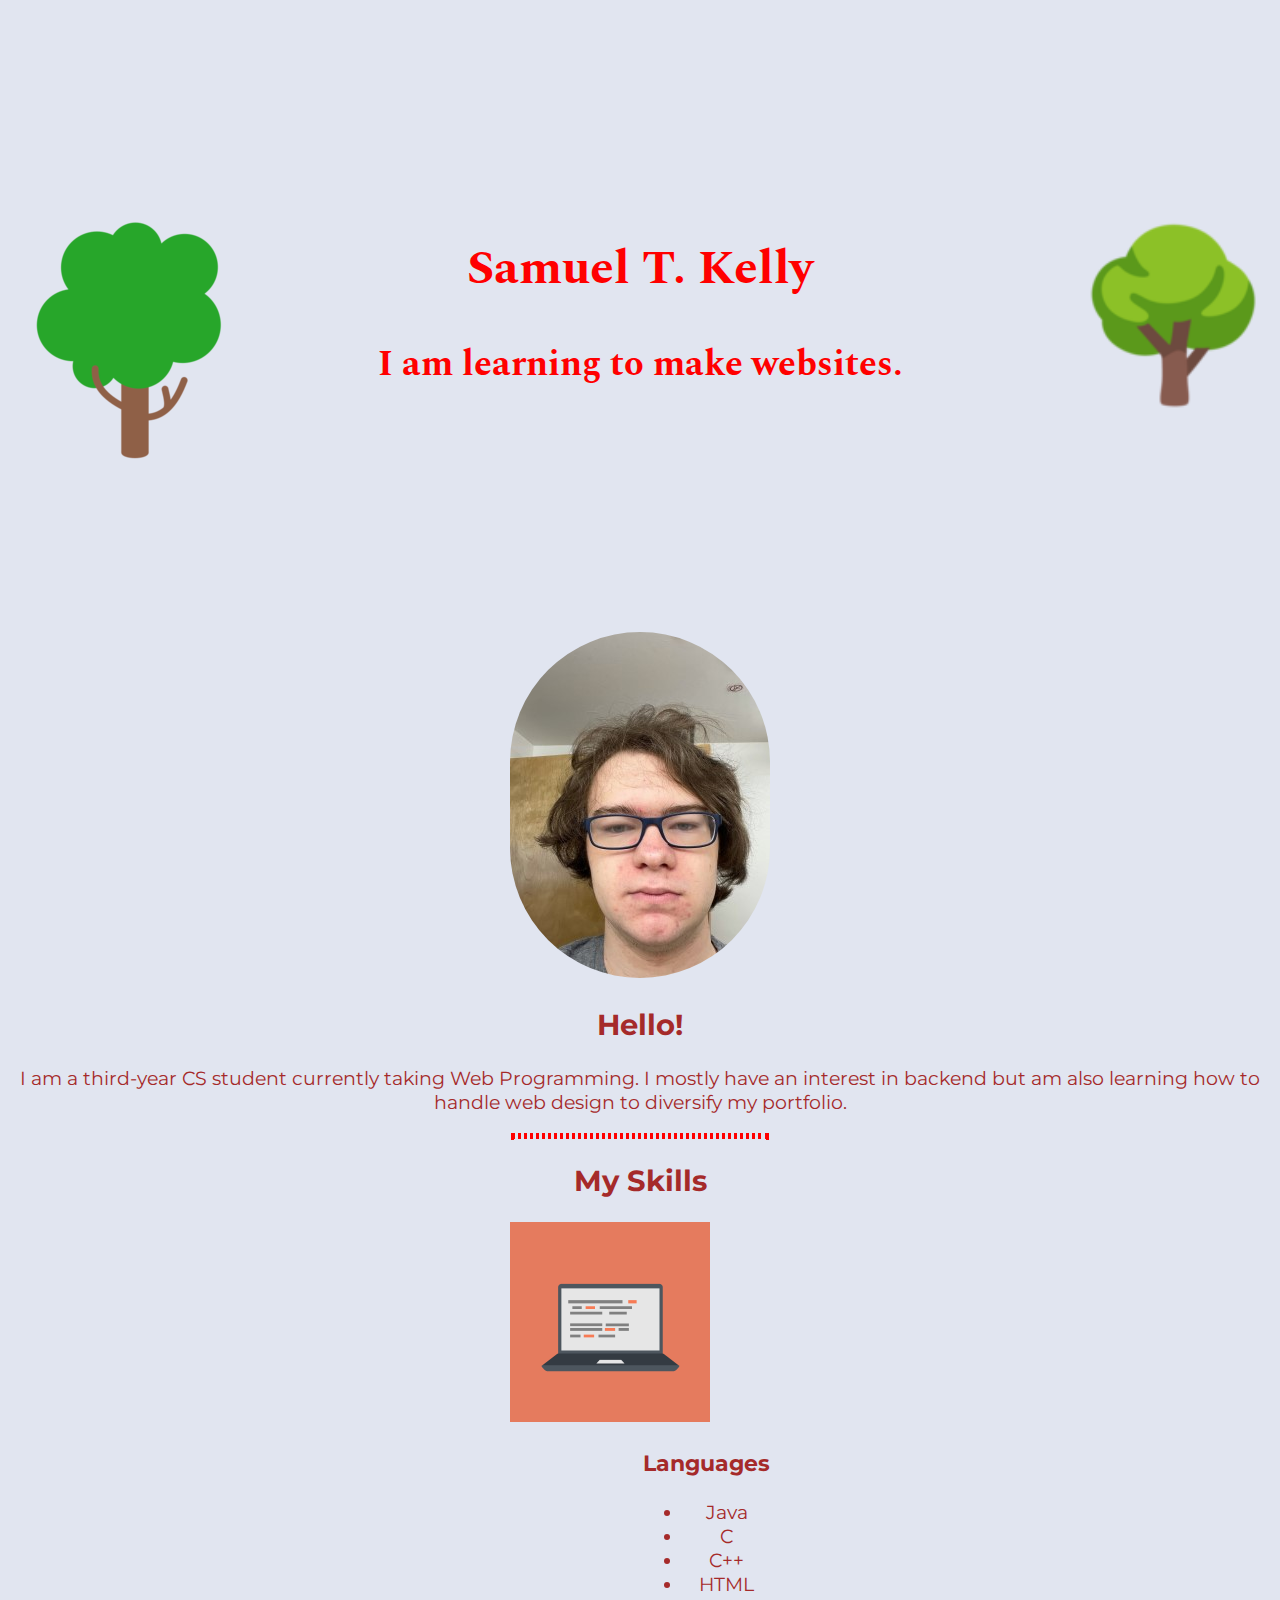
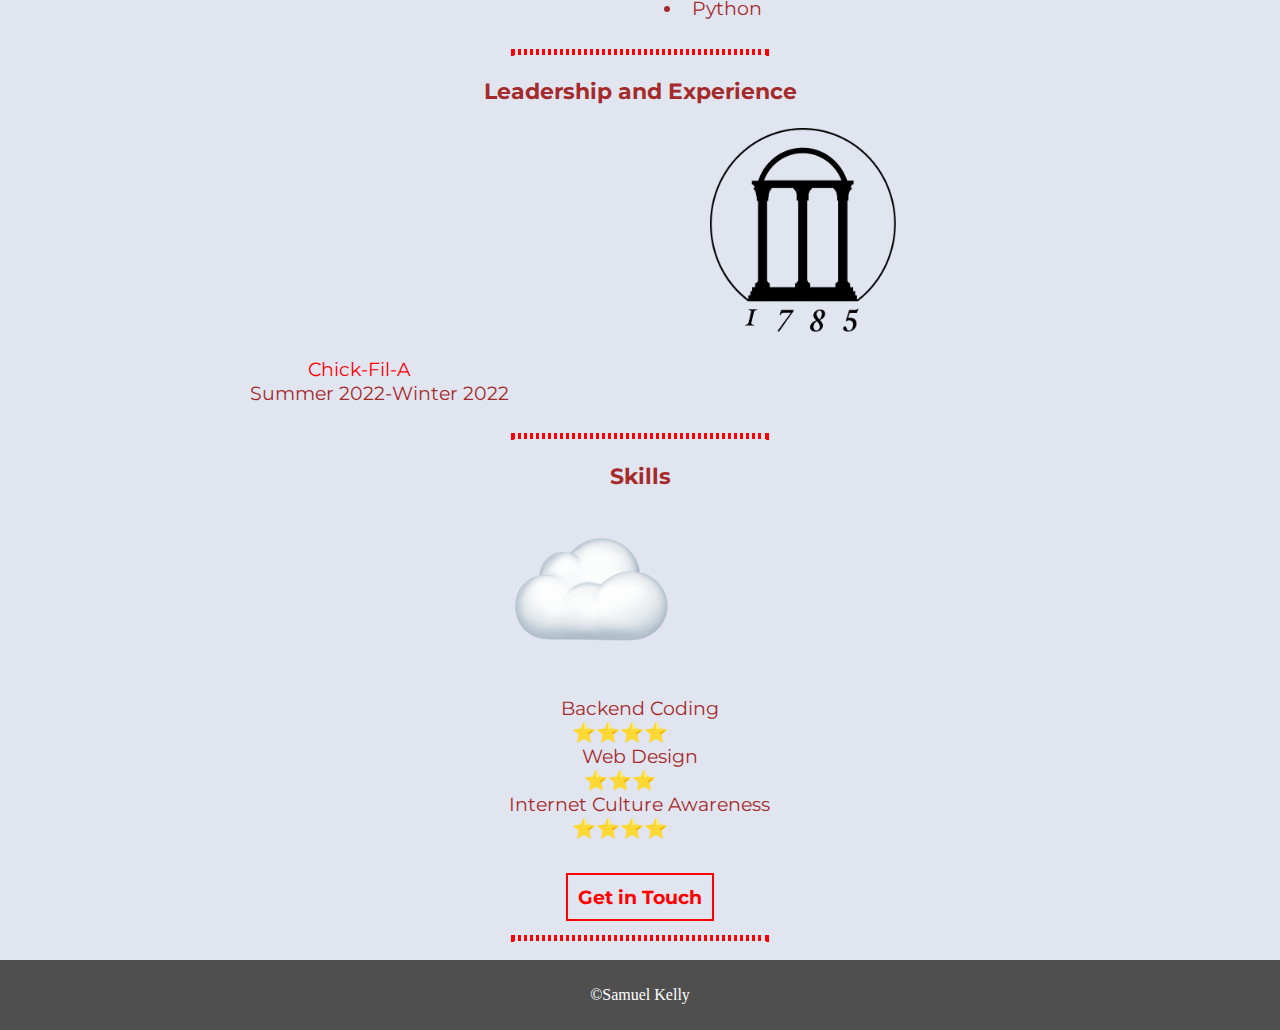
<file: cv/index.html>
<!DOCTYPE html>
<html lang="en">
<head>
    <title>Samuel Timothy Kelly</title>
    <link rel="stylesheet" href="css/style.css">
    <link rel="preconnect" href="https://fonts.googleapis.com">
    <link rel="preconnect" href="https://fonts.gstatic.com" crossorigin>
    <link href="https://fonts.googleapis.com/css2?family=Montserrat:wght@300&family=Spectral:ital,wght@1,300&display=swap" rel="stylesheet">
</head>

<body>
    <div class="top">
        <h1>Samuel T. Kelly</h1>
        <h2>I am learning to make websites.</h2>
        <img src="images/tree_1.png" alt="A picture of a mountain." class="img1">
        <img src="images/tree_2.png" alt="A picture of a tree." class="img2">
    </div>  
    <div class ="information">
        <img src="images/samheadshot.jpg" alt="A headshot of Samuel Kelly" class="headshot">
        <h2>Hello!</h2>
        <p>I am a third-year CS student currently taking Web Programming. I mostly have an interest in backend but am also learning how to handle web design to diversify my portfolio.</p>
        <hr>
        <h2>My Skills</h2>
        <div class="languages">
            <div class="column1">
                <img src="images/computer.png" alt ="A picture of a computer." class="img3">
            </div>
            <div class="column2">
                <h3>Languages</h3>
                <ul>
                    <li>Java</li>
                    <li>C</li>
                    <li>C++</li>
                    <li>HTML</li>
                    <li>Python</li>
                </ul>
            </div> 
        </div>
        <hr>
        <h3>Leadership and Experience</h3>
        <div class = "jobs">
            <div class ="column3">
                <img src="images/PinClipart.com_street-lamp-clipart_123318.png" class="img4">
            </div>
            <div class ="column4">
                <dl>
                    <dt><a href="https://www.chick-fil-a.com/">Chick-Fil-A</a></dt>
                    <dd>Summer 2022-Winter 2022</dd>
                </dl>
            </div>
            <!--This is almost certainly not what you wanted with this portion, but this is unfortunately all I've got. Sorry.-->
        </div>
        <hr>
        <h3>Skills</h3>
        <div class="skills">
            <div class ="column5">
                <img src="images/cloud_2.png" class="img5">
            </div>
            <div class ="column6">
                <dl>
                    <dd>Backend Coding</dd>
                        <dt>⭐⭐⭐⭐</dt>
                    <dd>Web Design</dd>
                        <dt>⭐⭐⭐</dt>
                    <dd>Internet Culture Awareness</dd>
                        <dt>⭐⭐⭐⭐</dt>
                </dl>
            </div>
        </div>
        <h4><a href="contact.html" class="button">Get in Touch</a></h3>
        <hr>
    </div>
    <div class ="bottom">
        <p>&#169;Samuel Kelly</p>
    </div>
</body>
</html>
</file>
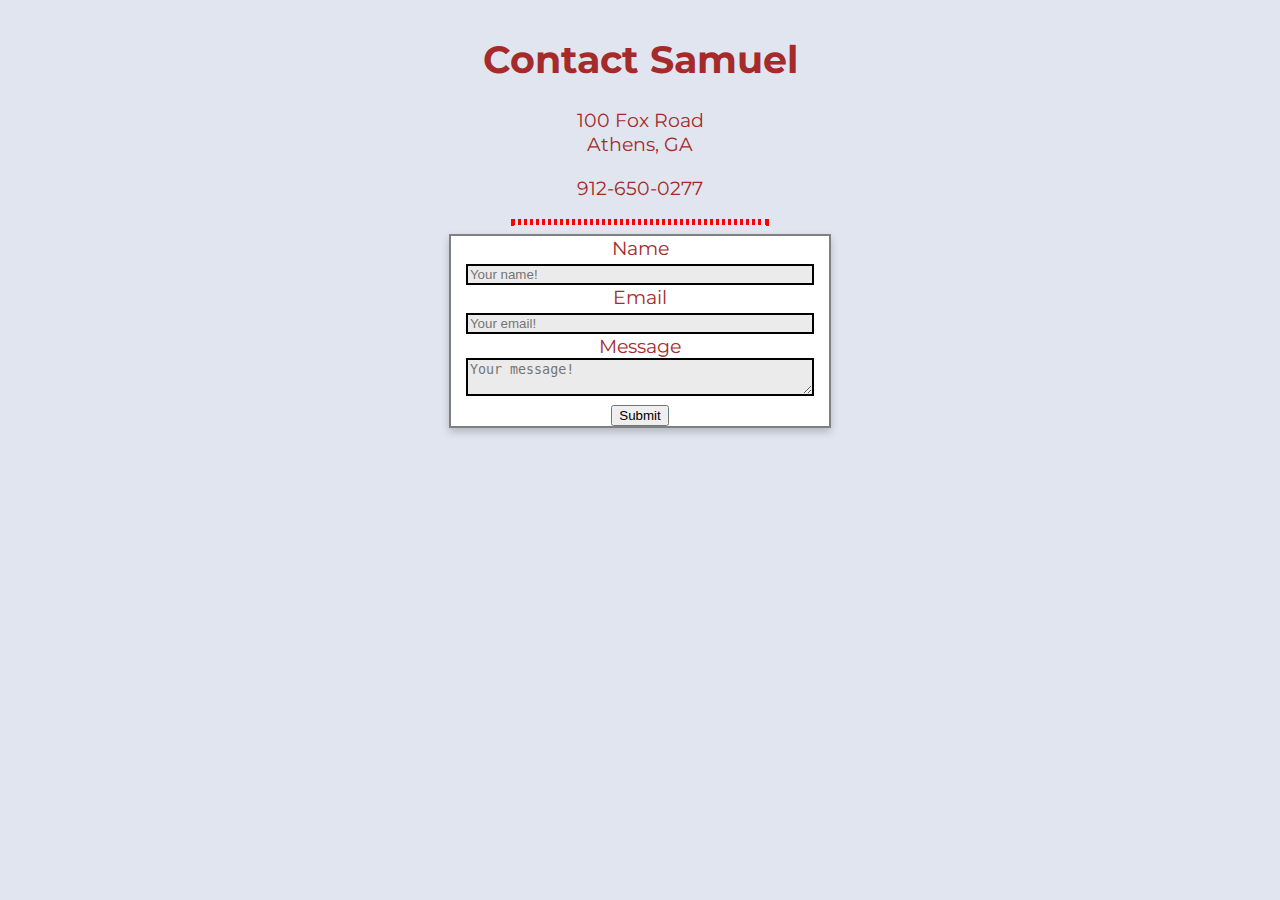
<file: cv/contact.html>
<!DOCTYPE html>
<html lang="en">
<head>
    <title>Contact Samuel</title>
    <link rel="stylesheet" href="css/style.css">
    <link rel="preconnect" href="https://fonts.googleapis.com">
    <link rel="preconnect" href="https://fonts.gstatic.com" crossorigin>
    <link href="https://fonts.googleapis.com/css2?family=Montserrat:wght@300&family=Spectral:ital,wght@1,300&display=swap" rel="stylesheet">
</head>

<body class="information">
   <h1>Contact Samuel</h1>
   <p>100 Fox Road<br>Athens, GA</p>
   <p>912-650-0277</p>
   <hr>
   <form action="mailto:stk67461@uga.edu" method="post">
    <div class="card">
    Name<br><input type="text" placeholder="Your name!" class="box">
    <br>
    Email<br><input type="email" placeholder="Your email!" class="box">
    <br>
    Message<br><textarea placeholder="Your message!" class="box"></textarea>
    <br>
    <input type="submit">
    </div>
   </form>
</body>
</html>
</file>
<file: cv/css/style.css>
body {
    margin: 0;
    font-size:100%;
    text-align:center;
}

a:link {
    color: red;
    text-decoration: none;
}

a:visited {
    color:rgb(248, 102, 126);
    text-decoration: none;
}

a:hover {
    color:crimson;
}

.button {
    border: solid 2px;
    border-color:red;
    padding: 10px;
}

hr {
    border: dotted 3px red;
    width:20%;
}

.img1 {
    position:absolute;
    left:10px;
    top:220px;
}

.img2 {
    position:absolute;
    right:10px;
    top:220px;
    width:15%;
    height:auto;
}

.img3 {
    width:50%;
    height:auto;
}

.img4 {
    width:20%;
    height:auto;
}

.headshot {
    border-radius:200px;
}

.card {
    background-color: white;
    border: solid 2px gray;
    box-shadow: 0 4px 8px 0 rgba(0,0,0,0.2);
    width:30%;
    margin:auto;
}

.box {
    background-color: rgb(235, 235, 235);
    border: solid 2px black;
    width:90%;
}

.top {
    background-color:rgb(225, 229, 240);
    padding: 200px;
    font-family: Spectral, serif;
    font-size: 1.5em;
    color:red;
}

.information {
    background-color:rgb(225, 229, 240);
    padding: 10px;
    font-family: Montserrat, serif;
    color:brown;
    font-size: 1.2em;
}

.bottom {
    background-color:rgb(79, 79, 79);
    color:white;
    padding: 10px;
}

.column1 {
    float:left;
    margin-left:400px;
}

.column2 {
    float:right;
    margin-right:500px;
}

.column3 {
    float:right;
}

.column4 {
    float:left;
    margin-left: 200px;
}

.column5 {
    float:left;
    margin-left:500px;
}

.column6 {
    float:right;
    margin-right:500px;
}

.languages:after {
    content: "";
    display: table;
    clear: both;    
}

.jobs:after {
    content: "";
    display: table;
    clear: both;
}

.skills:after {
    content: "";
    display: table;
    clear: both;
}
</file>
